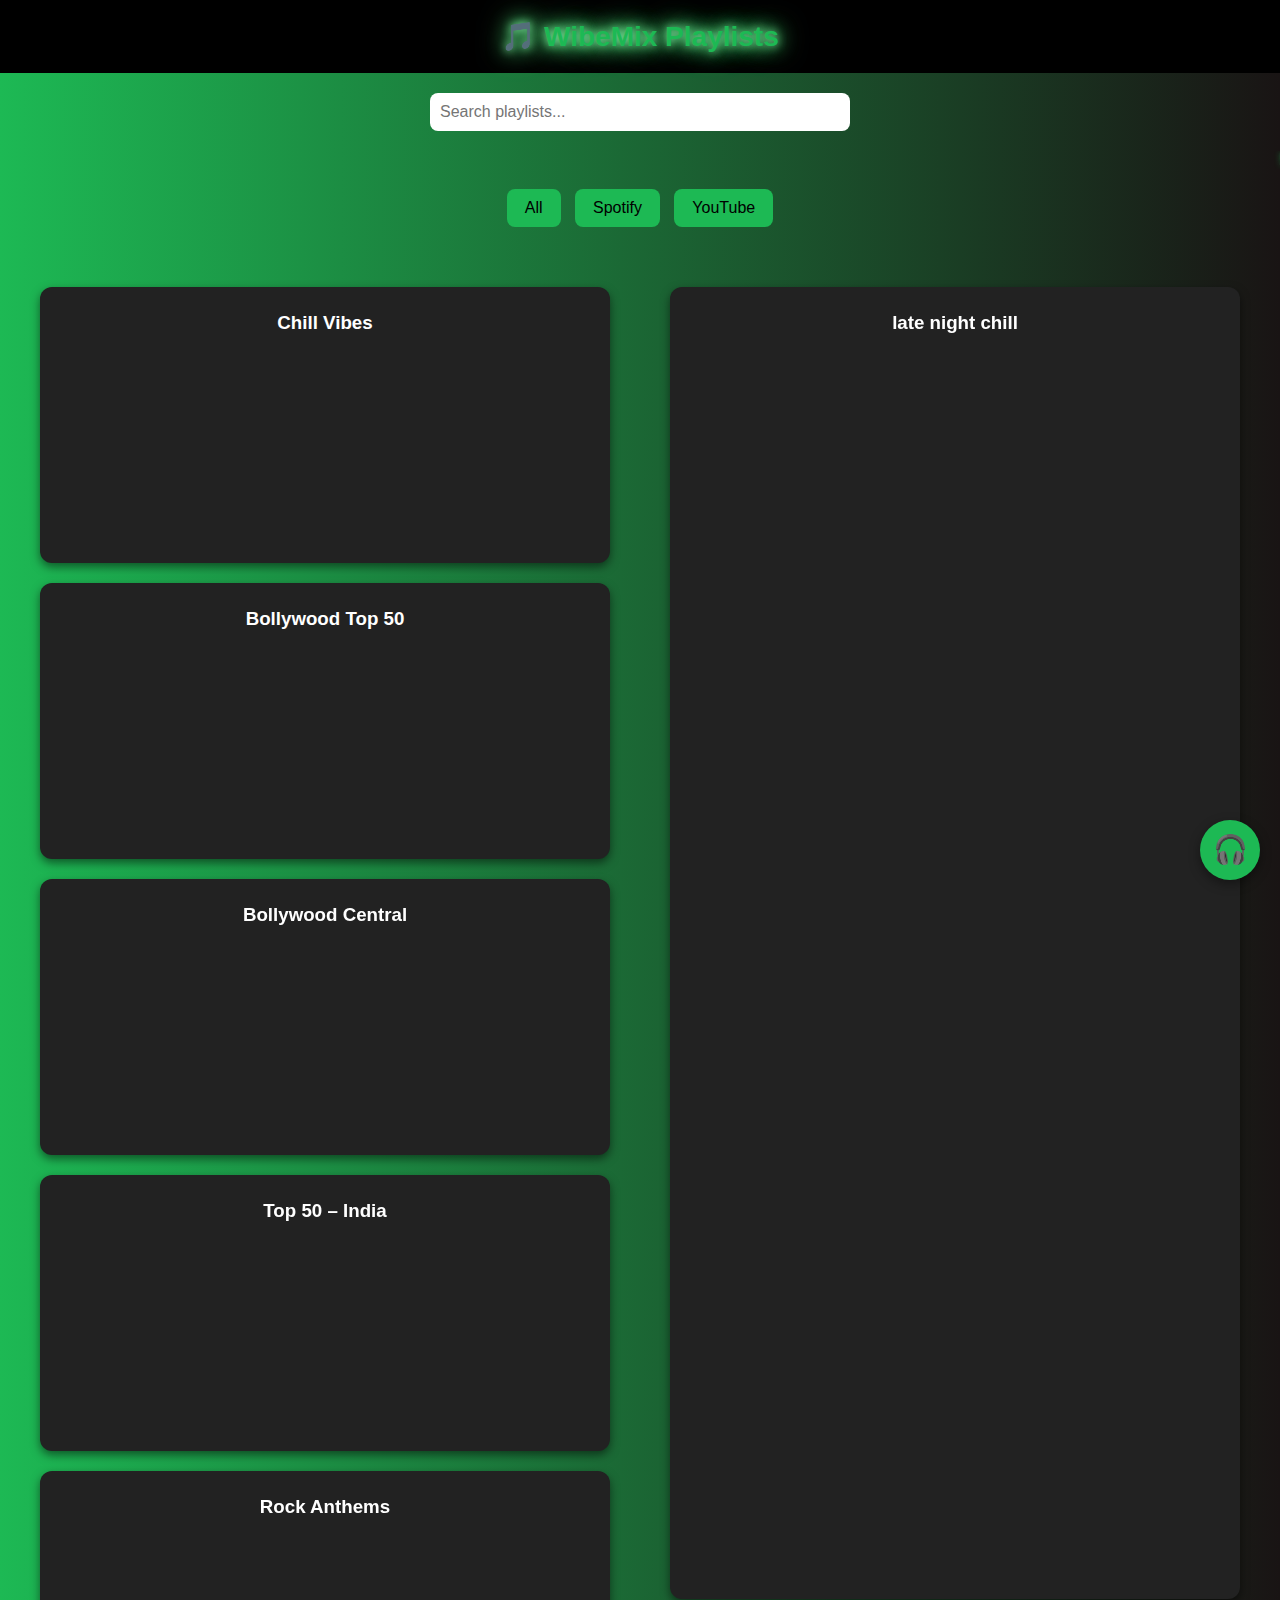
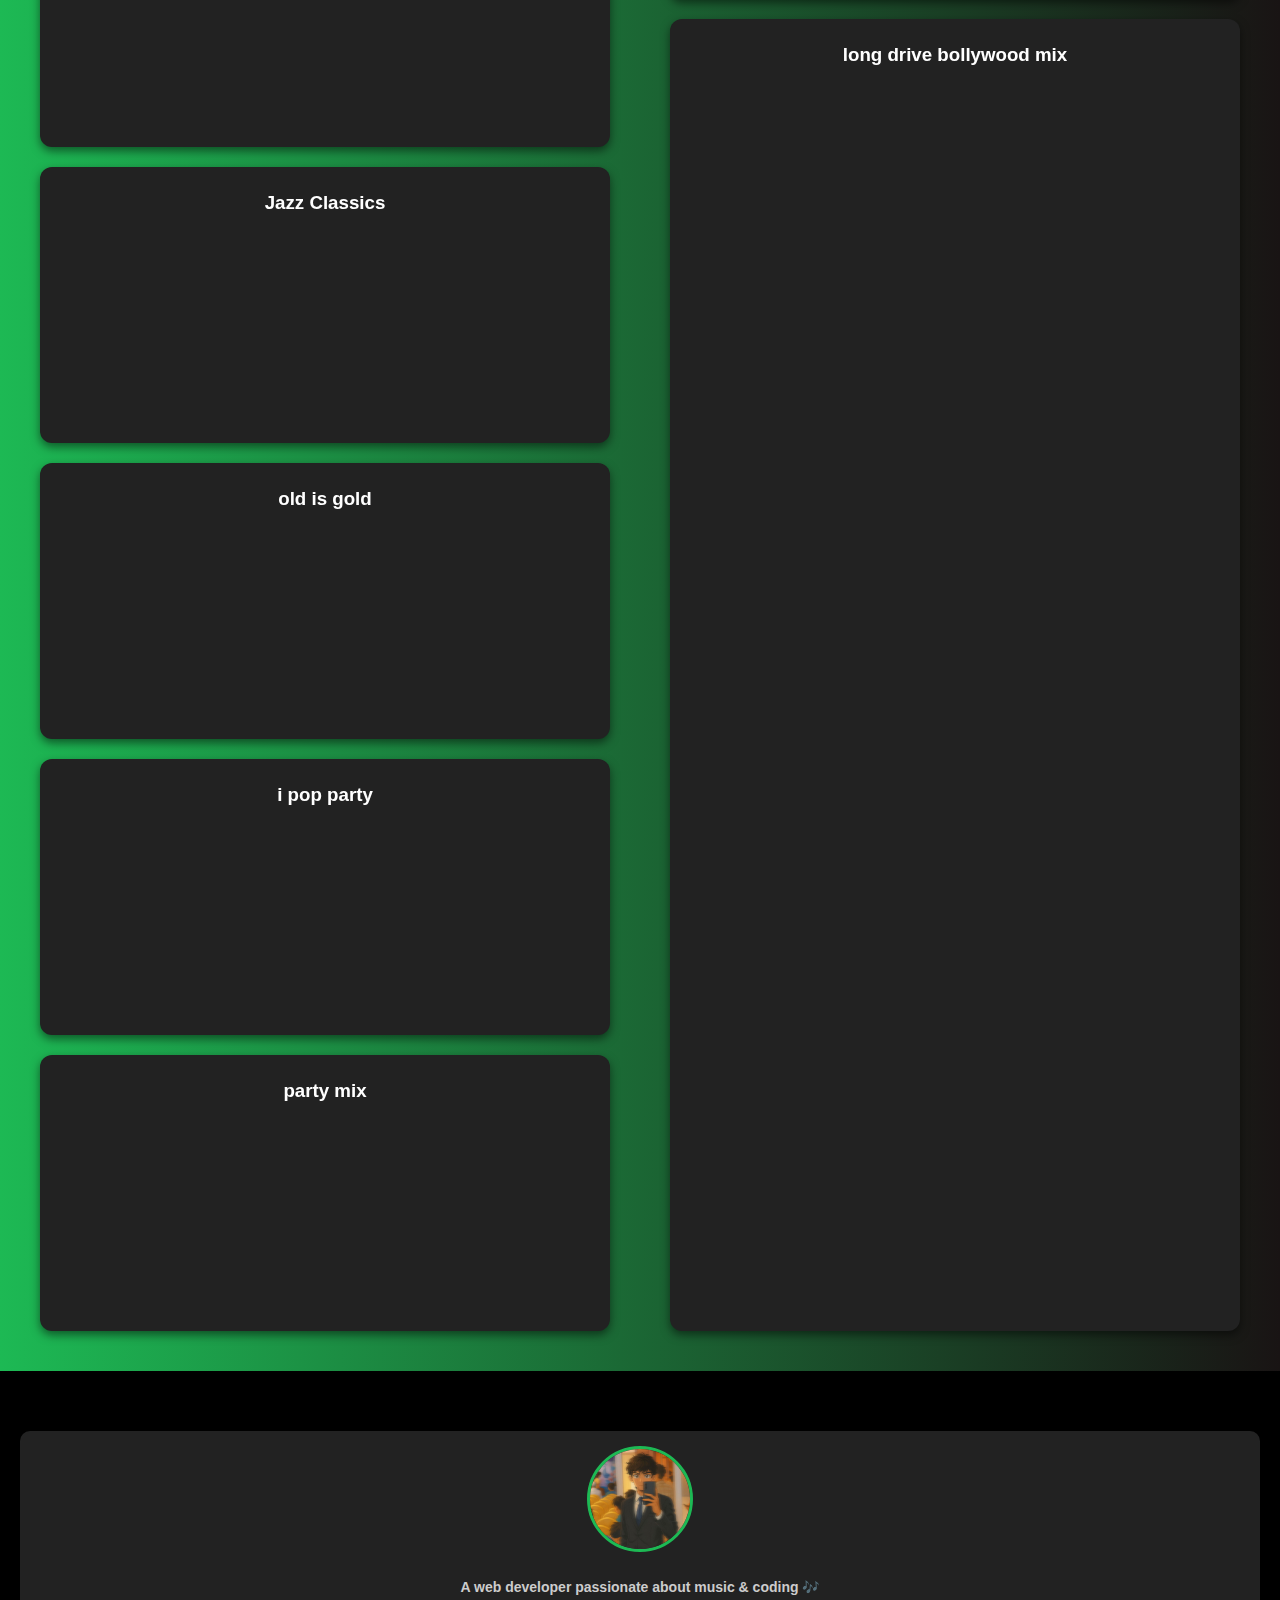
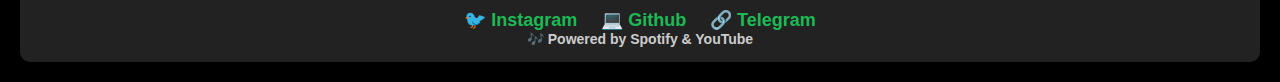
<file: index.html>
<!DOCTYPE html>
<html lang="en">
<head>
  <meta charset="UTF-8">
  <link rel="stylesheet" href="mystyle.css">
  <meta name="viewport" content="width=device-width, initial-scale=1.0">
</head>

<body>
  <header><b>🎵 WibeMix Playlists</b></header>
  <script async src="https://pagead2.googlesyndication.com/pagead/js/adsbygoogle.js?client=ca-pub-2092327345324888"
     crossorigin="anonymous"></script>
  <!-- Search Bar -->
  <input type="text" id="searchBar" placeholder="Search playlists...">
  <div class="animated-text">
    <span><b>!! Add your own playlist contact developer !!</a></span>
  </div>

    <!-- Category Buttons -->
  <div class="category-buttons">
    <button onclick="showCategory('spotifyCategory' ,'youtubeCategory')">All</button>
    <button onclick="showCategory('spotifyCategory')">Spotify</button>
    <button onclick="showCategory('youtubeCategory')">YouTube</button>
  </div>

  <div class="container" id="playlistContainer">

    <!-- Spotify -->
    <div class="container  category" id="spotifyCategory">

      <div class="card" data-title="chill vibes relax">
        <h3>Chill Vibes</h3>
        <iframe src="https://open.spotify.com/embed/playlist/37i9dQZF1DX4WYpdgoIcn6" 
        allow="encrypted-media"></iframe>
      </div>
    
      <div class="card" data-title="bollywood top 50 hits">
        <h3>Bollywood Top 50</h3>
        <iframe src="https://open.spotify.com/embed/playlist/4nNVfQ9eWidZXkBKZN5li4" 
        allow="encrypted-media" title="Bollywood Top 50"></iframe>
      </div>
    
      <div class="card" data-title="bollywood central songs">
        <h3>Bollywood Central</h3>
        <iframe src="https://open.spotify.com/embed/playlist/37i9dQZF1DWXtlo6ENS92N" 
        allow="encrypted-media" title="Bollywood Central"></iframe>
      </div>
    
      <div class="card" data-title="top 50 india tracks">
        <h3>Top 50 – India</h3>
        <iframe src="https://open.spotify.com/embed/playlist/37i9dQZEVXbLZ52XmnySJg" 
        allow="encrypted-media" title="Top 50 India"></iframe>
      </div>
    
      <div class="card" data-title="rock classics guitar">
        <h3>Rock Anthems</h3>
        <iframe src="https://open.spotify.com/embed/playlist/37i9dQZF1DWXRqgorJj26U" 
        allow="encrypted-media"></iframe>
      </div>
    
      <div class="card" data-title="jazz classics">
        <h3>Jazz Classics</h3>
        <iframe src="https://open.spotify.com/embed/playlist/37i9dQZF1DXbITWG1ZJKYt" 
        allow="encrypted-media"></iframe>
      </div>
    
      <div class="card" data-title="old is gold">
        <h3>old is gold</h3>
        <iframe src="https://open.spotify.com/embed/playlist/37i9dQZF1DWYRTlrhMB12D" 
        allow="encrypted-media"></iframe>
      </div>
    
        <div class="card" data-title="i pop party">
          <h3>i pop party</h3>
          <iframe src="https://open.spotify.com/embed/playlist/37i9dQZF1DX2CqFedmO3RP" 
          allow="encrypted-media"></iframe>
        </div>

        <div class="card" data-title="party mix">
          <h3>party mix</h3>
          <iframe src="https://open.spotify.com/embed/playlist/0h85G8NnKnVED5rVq6mM68" 
          allow="encrypted-media"></iframe>
        </div>
    </div>
    

    <!-- Youtube -->
    <div class="container  category" id="youtubeCategory">

      <div class="card" data-title="late night chill">
        <h3>late night chill</h3>
        <iframe src="https://www.youtube.com/embed/m70d24MiCPA?si=96Z-roBkgdqOkHzu&amp;start=240" 
        title="YouTube video player" allow="encrypted-media"></iframe>
      </div>
      
      <div class="card" data-title="long drive bollywood mix">
        <h3>long drive bollywood mix</h3>
        <iframe src="https://www.youtube.com/embed/00DvaPstcpo?si=beDnXblvWHKhNAvw&amp;start=600" 
        title="YouTube video player" allow="encrypted-media"></iframe>
      </div>
    </div>

  </div>

  <!-- Script -->
  <script>
    const searchBar = document.getElementById("searchBar");
    const cards = document.querySelectorAll(".card");

    searchBar.addEventListener("keyup", function () {
      let query = searchBar.value.toLowerCase();
      cards.forEach(card => {
        let title = card.getAttribute("data-title");
        if (title.includes(query)) {
          card.style.display = "block";
        } else {
          card.style.display = "none";
        }
      });
    });

    function showCategory(categoryId) {
    // find category container
    const category = document.getElementById(categoryId);
    if (!category) return;

    // move its children (cards) to top of main playlistContainer
    const items = Array.from(category.children);
    items.forEach(item => {
      playlistContainer.insertBefore(item, playlistContainer.firstChild);
    });

    // highlight selected button
    document.querySelectorAll(".category-buttons button").forEach(btn => {
      btn.classList.remove("active");
    });
    document.querySelector(`[onclick="showCategory('${categoryId}')"]`).classList.add("active");
   }
  </script>

<footer id=footer>
  <div class="developer">
    <img src="images/TeaMan.jpg" alt="Developer" class="dev-pic">
    <p> A web developer passionate about music & coding 🎶</p>

  <a href="https://www.instagram.com/magician._man?igsh=MXQ1ZTBiZW1udGVhNA==" target="_blank">🐦 Instagram</a>
  <a href="https://github.com/sunnyptl95" target="_blank">💻 Github</a>
  <a href="https://t.me/KL_chatGroup" target="_blank">🔗 Telegram</a><br>
  🎶 Powered by Spotify & YouTube
  </div>
  
</footer>

  <!-- Floating Button -->
<a href="https://t.me/JUST_7D5" target="_blank" class="float-btn" title="Contact Developer">
  🎧
</a>

</body>
  
</html>
</file>
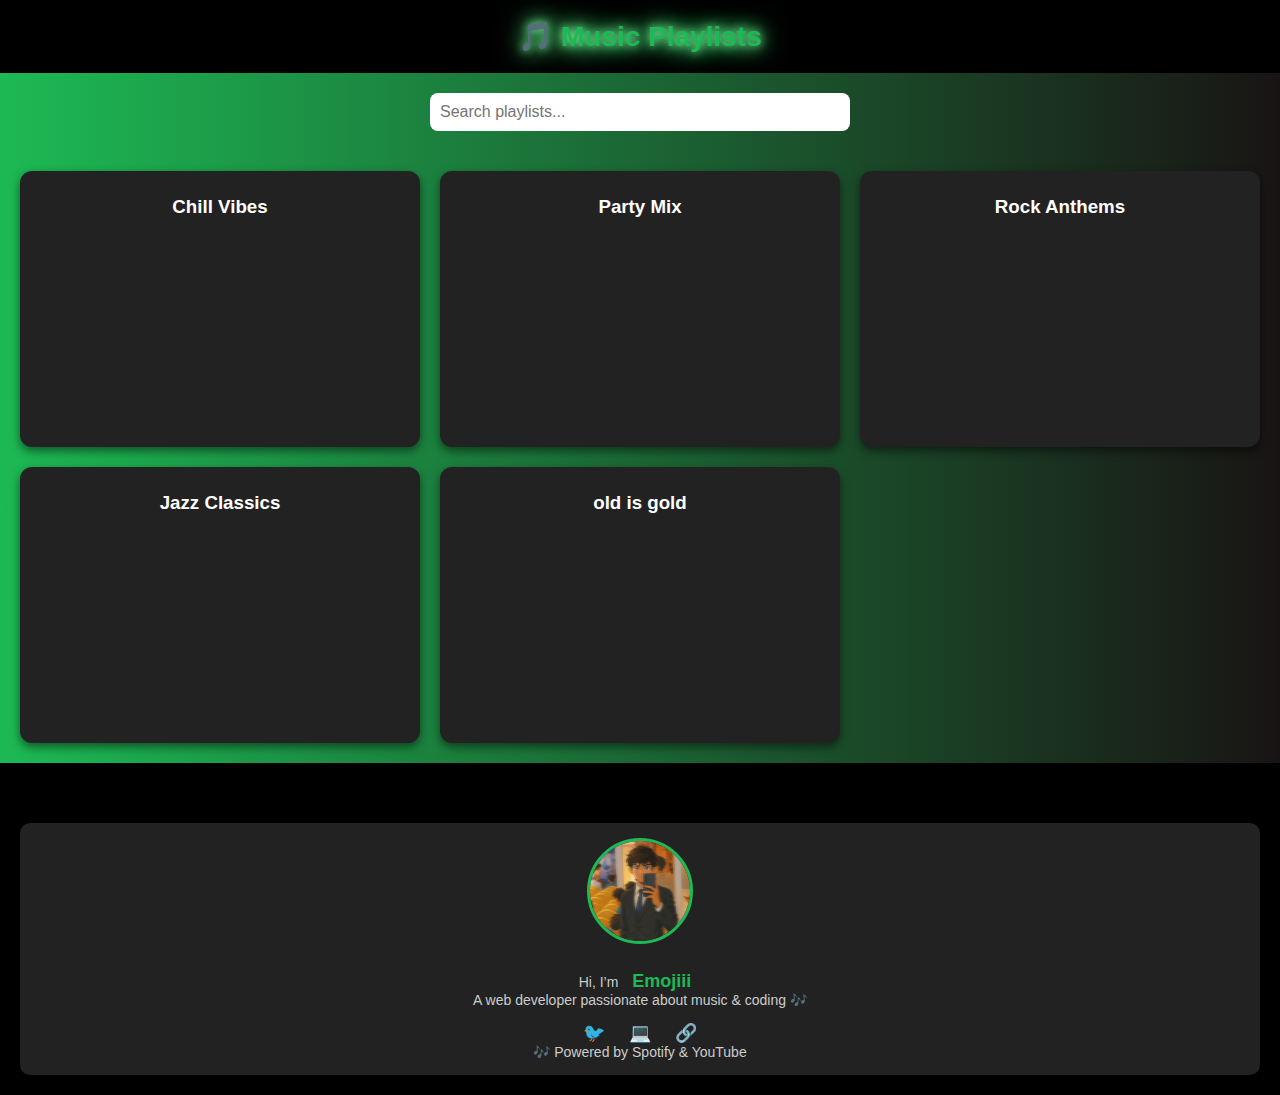
<file: playlist-site/index.html>
<!DOCTYPE html>
<html lang="en">
<head>
  <meta charset="UTF-8">
  <meta name="viewport" content="width=device-width, initial-scale=1.0">
  <style>
    body {
      font-family: Arial, sans-serif;
      background: linear-gradient(to right, #1db954, #191414);
      color: white;
      margin: 0;
      padding: 0;
    }
    header {
      text-align: center;
      padding: 20px;
      font-size: 24px;
      font-weight: bold;
      background: #000;
    }
    #searchBar {
      display: block;
      margin: 20px auto;
      padding: 10px;
      width: 80%;
      max-width: 400px;
      border-radius: 8px;
      border: none;
      font-size: 16px;
    }
    .container {
      display: grid;
      grid-template-columns: repeat(auto-fit, minmax(300px, 1fr));
      gap: 20px;
      padding: 20px;
    }
    .card {
      background: #222;
      border-radius: 12px;
      padding: 15px;
      text-align: center;
      box-shadow: 0 4px 10px rgba(0,0,0,0.5);
      transition: transform 0.2s;
    }
    .card:hover {
      transform: scale(1.03);
    }
    iframe {
      width: 100%;
      height: 200px;
      border-radius: 8px;
      border: none;
    }
    h3 {
      margin: 10px 0;
    }
    footer {
      text-align: center;
      padding: 20px;
      background: #000;
      font-size: 14px;
      color: #aaa;
    }
    footer a {
      color: #1db954;
      text-decoration: none;
      margin: 0 10px;
      font-size: 18px;
    }
    footer a:hover {
      color: white;
    }

    .developer {
  margin-top: 40px;
  padding: 15px;
  background: #222;
  border-radius: 10px;
  color: #ccc;
  font-size: 14px;
  text-align: center;
}

.developer h3 {
  color: #1db954;
  margin: 10px 0 8px 0;
}

.dev-pic {
  width: 100px;
  height: 100px;
  border-radius: 50%;
  border: 3px solid #1db954;
  margin-bottom: 10px;
}

header {
  text-align: center;
  padding: 20px;
  font-size: 28px;
  font-weight: bold;
  background: #000;
  color: #1db954;
  text-shadow: 
    0 0 5px #1db954,
    0 0 10px #1db954,
    0 0 20px #1db954;
  transition: text-shadow 0.3s ease-in-out;
}

header:hover {
  text-shadow: 
    0 0 10px #8af8ab,
    0 0 20px #2bff72,
    0 0 30px #7ff895;
}


  </style>
</head>
<body>
  <header>🎵 Music Playlists</header>

  <!-- Search Bar -->
  <input type="text" id="searchBar" placeholder="Search playlists...">

  <div class="container" id="playlistContainer">
    
    <div class="card" data-title="chill vibes relax">
      <h3>Chill Vibes</h3>
      <iframe src="https://open.spotify.com/embed/playlist/37i9dQZF1DX4WYpdgoIcn6" allow="encrypted-media"></iframe>
    </div>

    <div class="card" data-title="party mix dance">
      <h3>Party Mix</h3>
      <iframe src="https://open.spotify.com/embed/playlist/37i9dQZF1DXaXB8fQg7xif" allow="encrypted-media"></iframe>
    </div>

    <div class="card" data-title="rock classics guitar">
      <h3>Rock Anthems</h3>
      <iframe src="https://open.spotify.com/embed/playlist/37i9dQZF1DWXRqgorJj26U" allow="encrypted-media"></iframe>
    </div>

    <div class="card" data-title="jazz classics">
      <h3>Jazz Classics</h3>
      <iframe src="https://open.spotify.com/embed/playlist/37i9dQZF1DXbITWG1ZJKYt" allow="encrypted-media"></iframe>
    </div>

    <div class="card" data-title="old is gold">
      <h3>old is gold</h3>
      <iframe src="https://open.spotify.com/embed/playlist/37i9dQZF1DWYRTlrhMB12D" allow="encrypted-media"></iframe>
    </div>
 

  </div>

  <script>
    const searchBar = document.getElementById("searchBar");
    const cards = document.querySelectorAll(".card");

    searchBar.addEventListener("keyup", function () {
      let query = searchBar.value.toLowerCase();
      cards.forEach(card => {
        let title = card.getAttribute("data-title");
        if (title.includes(query)) {
          card.style.display = "block";
        } else {
          card.style.display = "none";
        }
      });
    });
  </script>

<footer>
  <div class="developer">
    <img src="images/TeaMan.jpg" alt="Developer" class="dev-pic">
    <p>Hi, I’m <b><a href="https://t.me/TeaMan7D5">Emojiii</a></b><br>
    A web developer passionate about music & coding 🎶</p>

  <a href="https://twitter.com" target="_blank">🐦</a>
  <a href="https://github.com" target="_blank">💻</a>
  <a href="https://linkedin.com" target="_blank">🔗</a><br>
  🎶 Powered by Spotify & YouTube
  </div>
  
</footer>
</body>
</html>
</file>
<file: mystyle.css>
body {
    font-family: Arial, sans-serif;
    background: linear-gradient(to right, #1db954, #191414);
    color: white;
    margin: 0;
    padding: 0;
  }
  header {
    text-align: center;
    padding: 20px;
    font-size: 24px;
    font-weight: bold;
    background: #000;
  }
  #searchBar {
    display: block;
    margin: 20px auto;
    padding: 10px;
    width: 80%;
    max-width: 400px;
    border-radius: 8px;
    border: none;
    font-size: 16px;
  }
  .container {
    display: grid;
    grid-template-columns: repeat(auto-fit, minmax(300px, 1fr));
    gap: 20px;
    padding: 20px;
  }
  .card {
    background: #222;
    border-radius: 12px;
    padding: 15px;
    text-align: center;
    box-shadow: 0 4px 10px rgba(0,0,0,0.5);
    transition: transform 0.2s;
  }
  .card:hover {
    transform: scale(1.03);
  }
  iframe {
    width: 100%;
    height: 200px;
    border-radius: 8px;
    border: none;
  }
  h3 {
    margin: 10px 0;
  }
  footer {
    text-align: center;
    padding: 20px;
    background: #000;
    font-size: 14px;
    color: #aaa;
  }
  footer a {
    color: #1db954;
    text-decoration: none;
    margin: 0 10px;
    font-size: 18px;
  }
  footer a:hover {
    color: white;
  }

  .developer {
margin-top: 40px;
padding: 15px;
background: #222;
border-radius: 10px;
color: #ccc;
font-size: 14px;
text-align: center;
}

.developer h3 {
color: #1db954;
margin: 10px 0 8px 0;
}

.dev-pic {
width: 100px;
height: 100px;
border-radius: 50%;
border: 3px solid #1db954;
margin-bottom: 10px;
}

header {
text-align: center;
padding: 20px;
font-size: 28px;
font-weight: bold;
background: #000;
color: #1db954;
transition: text-shadow 0.3s ease-in-out;
}

header:hover {
text-shadow: 
  0 0 10px #8af8ab,
  0 0 20px #2bff72,
  0 0 30px #7ff895;
}

  .animated-text {
width: 100%;
overflow: hidden;
white-space: nowrap;
box-sizing: border-box;
text-align: center;
margin-top: 15px;
}

.animated-text span {
display: inline-block;
padding-left: 100%;  /* start outside left */
animation: slideRight 14s linear infinite;
font-size: 16px;
color: #ffffff;
text-shadow: 0 0 2px #fefffe, 0 0 6px #1db954;
}

@keyframes slideRight {
from {
  transform: translateX(-100%);
}
to {
  transform: translateX(100%);
}
}

  .float-btn {
position: fixed;
bottom: 20px;
right: 20px;
width: 60px;
height: 60px;
background: #1db954;
color: #000;
border-radius: 50%;
text-align: center;
line-height: 60px;
font-size: 28px;
text-decoration: none;
box-shadow: 0 4px 12px rgba(0,0,0,0.4);
transition: transform 0.2s, box-shadow 0.2s;
z-index: 9999;
}

.float-btn:hover {
transform: scale(1.1);
box-shadow: 0 6px 16px rgba(0,0,0,0.6);
background: #1ed760;
}

audio {
    width: 100%;
    margin-top: 10px;
    outline: none;
    border-radius: 8px;
  }

  .song-img {
    width: 100%;
    height: 160px;
    object-fit: cover;
    border-radius: 10px;
    margin-bottom: 10px;
  }

  .category-buttons {
    text-align: center;
    margin: 15px 0;
  }
  
  .category-buttons button {
    background: #1db954;
    color: #000;
    border: none;
    padding: 10px 18px;
    margin: 5px;
    border-radius: 8px;
    font-size: 16px;
    cursor: pointer;
    transition: 0.2s;
  }
  
  .category-buttons button.active {
    background: #fff;
    color: #1db954;
    font-weight: bold;
  }
</file>
